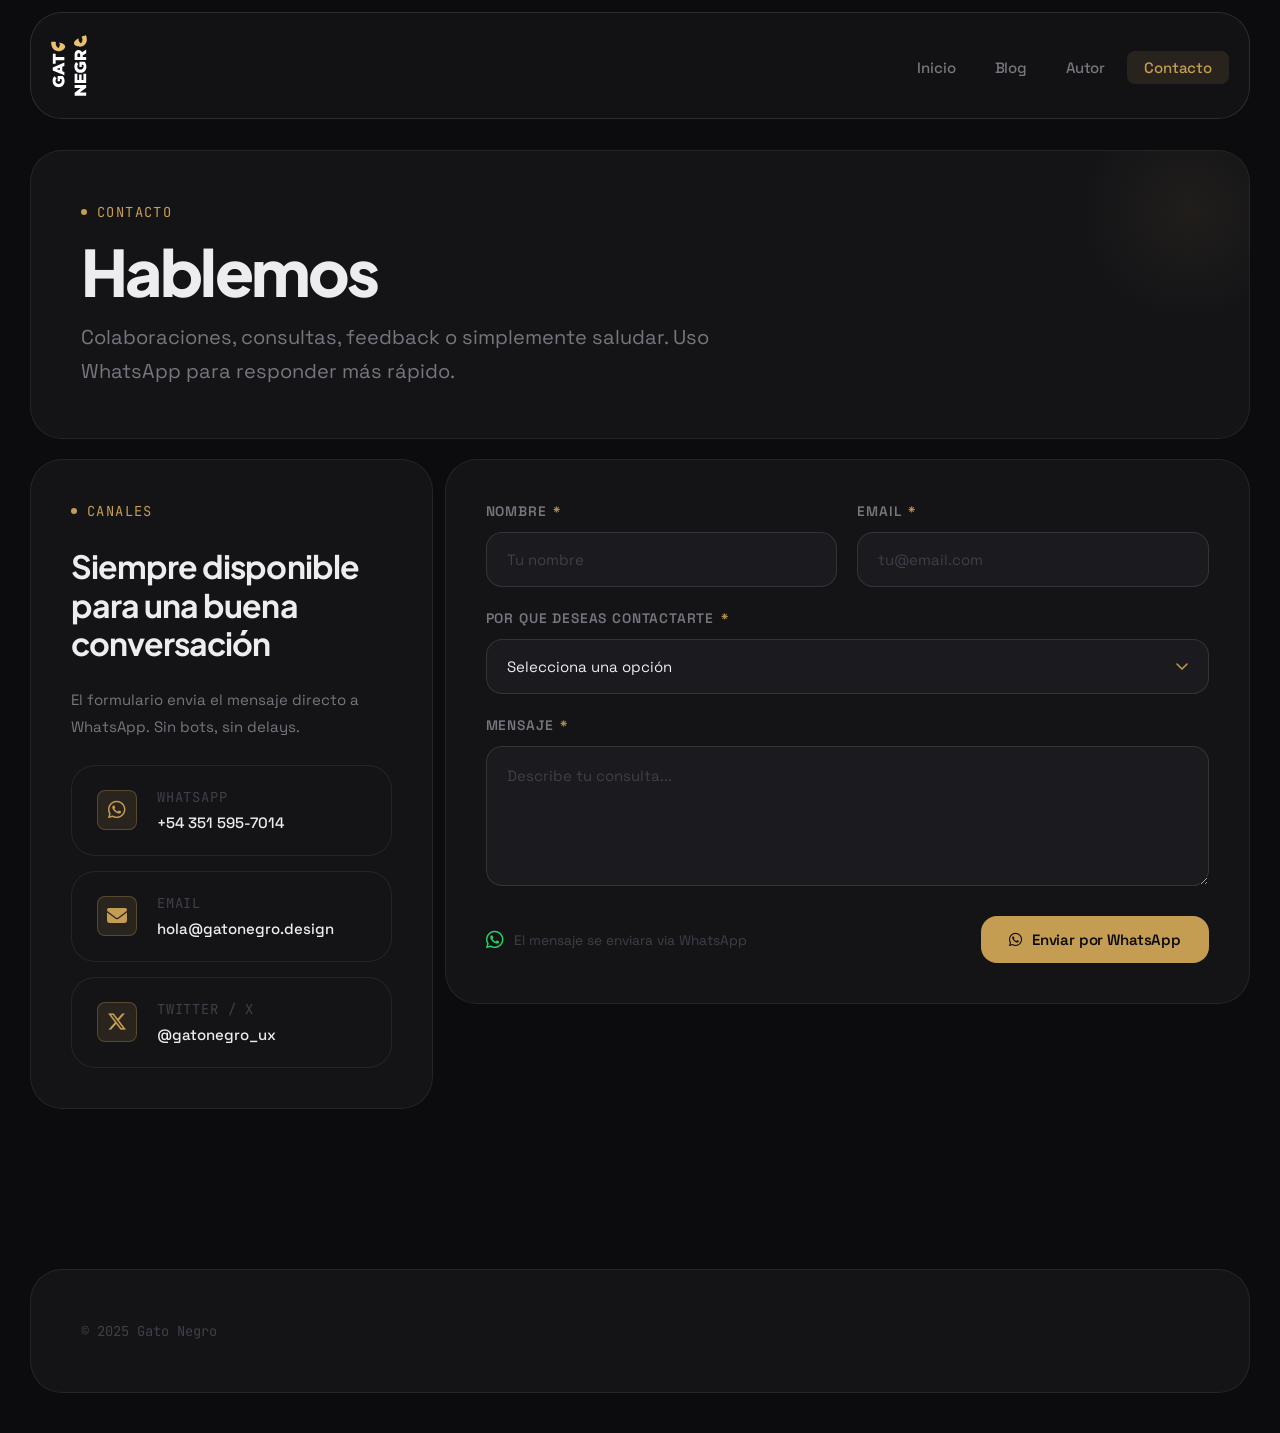
<file: contact.html>
<!DOCTYPE html>
<html lang="es">
<head>
  <meta charset="UTF-8" /><meta name="viewport" content="width=device-width, initial-scale=1.0" />
  <title>Contacto &mdash; Gato Negro</title>
  <link rel="icon" type="image/svg+xml" href="img/favicon.svg" />
  <link rel="preconnect" href="https://fonts.googleapis.com" />
  <link rel="preconnect" href="https://fonts.gstatic.com" crossorigin />
  <link href="https://fonts.googleapis.com/css2?family=Plus+Jakarta+Sans:ital,wght@0,300;0,400;0,500;0,600;0,700;0,800;1,400&family=Space+Grotesk:wght@300;400;500;600;700&family=JetBrains+Mono:wght@300;400;500&display=swap" rel="stylesheet" />
  <link rel="stylesheet" href="https://cdnjs.cloudflare.com/ajax/libs/font-awesome/6.5.0/css/all.min.css" />
  <link rel="stylesheet" href="css/variables.css" />
  <link rel="stylesheet" href="css/base.css" />
  <link rel="stylesheet" href="css/nav.css" />
  <link rel="stylesheet" href="css/components.css" />
  <link rel="stylesheet" href="css/pages.css" />

</head>
<body>
  <nav class="nav" id="nav">
    <div class="nav__pill">
      <a class="nav__logo" href="index.html">
        <div class="nav__logo-img">
          <img src="img/logo.svg" alt="Gato Negro" class="logo logo--default">
          <img src="img/favicon.svg" alt="" class="logo logo--scroll" aria-hidden="true">
        </div>
      </a>
      <ul class="nav__links" role="list">
        <li><a class="nav__link" href="index.html" data-page="home">Inicio</a></li>
        <li><a class="nav__link active" href="blog.html" data-page="blog">Blog</a></li>
        <li><a class="nav__link" href="about.html" data-page="about">Autor</a></li>
        <li><a class="nav__link" href="contact.html" data-page="contact">Contacto</a></li>
      </ul>
      <button class="nav__toggle" id="navToggle" aria-label="Abrir menu" aria-expanded="false">
        <span></span><span></span><span></span>
      </button>
    </div>
  </nav>

  <div class="nav__mobile" id="navMobile">
    <ul class="nav__mobile-list">
      <li><a class="nav__mobile-item" href="index.html" data-page="home">Inicio</a></li>
      <li><a class="nav__mobile-item active" href="blog.html" data-page="blog">Blog</a></li>
      <li><a class="nav__mobile-item" href="about.html" data-page="about">Sobre el Autor</a></li>
      <li><a class="nav__mobile-item" href="contact.html" data-page="contact">Contacto</a></li>
    </ul>
  </div>
  
  <main>
    <div class="contact-hero">
      <div class="container">
        <div class="contact-hero__cell">
          <div class="blog-hero__tag">Contacto</div>
          <h1 class="blog-hero__title">Hablemos</h1>
          <p class="blog-hero__sub">Colaboraciones, consultas, feedback o simplemente saludar. Uso WhatsApp para responder más rápido.</p>
        </div>
      </div>
    </div>

    <div class="container">
      <div class="contact-layout">
        <aside>
          <div class="contact-info__cell">
            <div class="contact-info__label">Canales</div>
            <h2 class="contact-info__title">Siempre disponible para una buena conversación</h2>
            <p class="contact-info__text">El formulario envia el mensaje directo a WhatsApp. Sin bots, sin delays.</p>
            <div class="contact-methods">
              <div class="contact-method"><div class="contact-method__icon"><i class="fa-brands fa-whatsapp"></i></div><div><div class="contact-method__label">WhatsApp</div><div class="contact-method__val">+54 351 595-7014</div></div></div>
              <div class="contact-method"><div class="contact-method__icon"><i class="fa-solid fa-envelope"></i></div><div><div class="contact-method__label">Email</div><div class="contact-method__val">hola@gatonegro.design</div></div></div>
              <div class="contact-method"><div class="contact-method__icon"><i class="fa-brands fa-x-twitter"></i></div><div><div class="contact-method__label">Twitter / X</div><div class="contact-method__val">@gatonegro_ux</div></div></div>
            </div>
          </div>
        </aside>
        <div>
          <div class="contact-form__cell">
            <form class="contact-form" id="contactForm" novalidate>
              <div class="form-row">
                <div class="form-group">
                  <label class="form-label" for="fname">Nombre <span>*</span></label>
                  <input class="form-input" type="text" id="fname" name="fname" placeholder="Tu nombre" autocomplete="given-name" required />
                  <span class="form-error" id="err-fname" role="alert">Por favor ingresa tu nombre.</span>
                </div>
                <div class="form-group">
                  <label class="form-label" for="femail">Email <span>*</span></label>
                  <input class="form-input" type="email" id="femail" name="femail" placeholder="tu@email.com" autocomplete="email" required />
                  <span class="form-error" id="err-femail" role="alert">Ingresa un email valido.</span>
                </div>
              </div>
              <div class="form-group">
                <label class="form-label" for="freason">Por que deseas contactarte <span>*</span></label>
                <select class="form-select" id="freason" name="freason" required>
                  <option value="" disabled selected>Selecciona una opción</option>
                  <option value="Consulta sobre UX/UI">Consulta sobre UX/UI</option>
                  <option value="Propuesta de colaboración">Propuesta de colaboración</option>
                  <option value="Solicitar una consultoria">Solicitar una consultoria</option>
                  <option value="Sugerir un tema para el blog">Sugerir un tema para el blog</option>
                  <option value="Otro motivo">Otro motivo</option>
                </select>
                <span class="form-error" id="err-freason" role="alert">Por favor selecciona un motivo.</span>
              </div>
              <div class="form-group">
                <label class="form-label" for="fmsg">Mensaje <span>*</span></label>
                <textarea class="form-textarea" id="fmsg" name="fmsg" placeholder="Describe tu consulta..." required></textarea>
                <span class="form-error" id="err-fmsg" role="alert">El mensaje debe tener al menos 10 caracteres.</span>
              </div>
              <div class="form-submit">
                <div class="form-note"><i class="fa-brands fa-whatsapp"></i><span>El mensaje se enviara via WhatsApp</span></div>
                <button type="submit" class="btn btn--primary"><i class="fa-brands fa-whatsapp"></i> Enviar por WhatsApp</button>
              </div>
            </form>
            <div class="form-success" id="formSuccess" role="status">
              <div class="form-success__icon"><i class="fa-solid fa-circle-check"></i></div>
              <div class="form-success__title">Redirigiendo a WhatsApp</div>
              <p class="form-success__sub">Se abrió WhatsApp con tu mensaje. Si no abrió automáticamente, <a href="#" id="waFallback">haz clic aquí</a>.</p>
            </div>
          </div>
        </div>
      </div>
    </div>
  </main>
  <footer class="footer">
    <div class="container"><div class="footer__inner">
      <div class="footer__bottom"><span class="footer__copy">&copy; 2025 Gato Negro</span></div>
    </div></div>
  </footer>
  <script src="js/data.js"></script>
  <script src="js/render.js"></script>
  <script src="js/main.js"></script>
  <script src="js/contact.js"></script>
</body></html>
</file>
<file: css/variables.css>
/* =============================================
   GATO NEGRO — Design Tokens & Variables
   Rediseño estética Bento Grid.
   Tipografía: Plus Jakarta Sans + Space Grotesk + JetBrains Mono
============================================= */

:root {

  /* --- Superficie Bento (capas de profundidad) --- */
  --bg:           #0c0c0e;        /* fondo raiz */
  --surface-0:    #0c0c0e;        /* igual al bg */
  --surface-1:    #141417;        /* celda base */
  --surface-2:    #1a1a1f;        /* celda elevada */
  --surface-3:    #212128;        /* hover / hover celda */
  --surface-4:    #2a2a34;        /* elemento interactivo */

  /* --- Bordes Bento --- */
  --border:       rgba(255, 255, 255, 0.07);
  --border-md:    rgba(255, 255, 255, 0.11);
  --border-gold:  rgba(196, 156, 82, 0.30);

  /* --- Acento dorado --- */
  --gold:         #c49c52;
  --gold-light:   #dbb96e;
  --gold-dim:     rgba(196, 156, 82, 0.12);
  --gold-glow:    rgba(196, 156, 82, 0.06);
  --gold-bright:  #e8c270;

  /* --- Texto --- */
  --text:         #ededf0;
  --text-muted:   #76767f;
  --text-dim:     #3f3f4a;

  /* --- Tipografía Bento ---
       Display:  Plus Jakarta Sans — moderna, geométrica, limpia
       UI:       Space Grotesk    — técnica, clara, groteska
       Mono:     JetBrains Mono   — developer-friendly
  --- */
  --font-display: 'Plus Jakarta Sans', system-ui, sans-serif;
  --font-ui:      'Space Grotesk', system-ui, sans-serif;
  --font-mono:    'JetBrains Mono', 'Fira Code', monospace;

  /* --- Escala tipografica --- */
  --text-2xs:   0.625rem;    /* 10px */
  --text-xs:    0.6875rem;   /* 11px */
  --text-sm:    0.75rem;     /* 12px */
  --text-base:  1rem;        /* 16px */
  --text-lg:    1.125rem;    /* 18px */
  --text-xl:    1.25rem;     /* 20px */
  --text-2xl:   1.5rem;      /* 24px */
  --text-3xl:   1.875rem;    /* 30px */
  --text-4xl:   2.25rem;     /* 36px */
  --text-5xl:   3rem;        /* 48px */

  /* --- Pesos --- */
  --font-light:     300;
  --font-regular:   400;
  --font-medium:    500;
  --font-semibold:  600;
  --font-bold:      700;
  --font-extrabold: 800;

  /* --- Espaciados --- */
  --space-1:  0.25rem;
  --space-2:  0.5rem;
  --space-3:  0.75rem;
  --space-4:  1rem;
  --space-5:  1.25rem;
  --space-6:  1.5rem;
  --space-8:  2rem;
  --space-10: 2.5rem;
  --space-12: 3rem;
  --space-16: 4rem;
  --space-20: 5rem;
  --space-24: 6rem;

  /* --- Bento: radios grandes y consistentes --- */
  --radius-sm:  8px;
  --radius:     16px;
  --radius-lg:  24px;
  --radius-xl:  32px;

  /* --- Gap interno de la grilla Bento --- */
  --bento-gap:  12px;

  /* --- Transiciones --- */
  --transition:      0.25s cubic-bezier(0.4, 0, 0.2, 1);
  --transition-slow: 0.5s cubic-bezier(0.4, 0, 0.2, 1);
  --transition-fast: 0.12s cubic-bezier(0.4, 0, 0.2, 1);

  --ease-out:    cubic-bezier(0.0, 0.0, 0.2, 1);
  --ease-in:     cubic-bezier(0.4, 0.0, 1, 1);
  --ease-in-out: cubic-bezier(0.4, 0.0, 0.2, 1);

  /* --- Layout --- */
  --nav-h:     68px;
  --max-w:     1400px;
  --content-w: 720px;
}
</file>
<file: css/base.css>
/* =============================================
   GATO NEGRO — Base & Reset (Bento)
============================================= */

*, *::before, *::after {
  box-sizing: border-box;
  margin: 0;
  padding: 0;
}

html {
  scroll-behavior: smooth;
  font-size: 20px;
}

body {
  background-color: var(--bg);
  color: var(--text);
  font-family: var(--font-ui);
  line-height: 1.6;
  overflow-x: hidden;
  -webkit-font-smoothing: antialiased;
  -moz-osx-font-smoothing: grayscale;
  margin-top: var(--space-24);
}

a { color: inherit; text-decoration: none; }
img { display: block; max-width: 100%; }
button { cursor: pointer; border: none; background: none; font-family: inherit; color: inherit; }
ul, ol { list-style: none; }
input, textarea, select { font-family: inherit; }

/* --- Scrollbar --- */
::-webkit-scrollbar { width: 5px; }
::-webkit-scrollbar-track { background: var(--bg); }
::-webkit-scrollbar-thumb { background: var(--surface-4); border-radius: 10px; }
::-webkit-scrollbar-thumb:hover { background: var(--gold); }

/* =============================================
   LAYOUT
============================================= */

.container {
  max-width: var(--max-w);
  margin: 0 auto;
  padding: 0 var(--space-6);
}

.content-wrap {
  max-width: var(--content-w);
  margin: 0 auto;
}

.sr-only {
  position: absolute; width: 1px; height: 1px;
  padding: 0; margin: -1px; overflow: hidden;
  clip: rect(0,0,0,0); white-space: nowrap; border: 0;
}

/* =============================================
   BENTO CELL — Unidad base del sistema
   Toda celda Bento usa esta clase como base
============================================= */

.bento-cell {
  background: var(--surface-1);
  border: 1px solid var(--border);
  border-radius: var(--radius-lg);
  padding: var(--space-6);
  position: relative;
  overflow: hidden;
  transition: background var(--transition), border-color var(--transition), transform var(--transition);
}

.bento-cell:hover {
  background: var(--surface-2);
  border-color: var(--border-md);
}

/* Celda con acento dorado */
.bento-cell--accent {
  background: var(--gold-dim);
  border-color: var(--border-gold);
}

.bento-cell--accent:hover {
  background: rgba(196, 156, 82, 0.18);
}

/* Celda oscura pura */
.bento-cell--dark {
  background: var(--surface-0);
  border-color: var(--border);
}

/* =============================================
   SECTION
============================================= */

.section {
  padding: var(--space-16) 0;
}

.section__eyebrow {
  font-family: var(--font-mono);
  font-size: var(--text-xs);
  font-weight: var(--font-medium);
  letter-spacing: 0.12em;
  text-transform: uppercase;
  color: var(--gold);
  margin-bottom: var(--space-3);
  display: flex;
  align-items: center;
  gap: var(--space-3);
}

.section__eyebrow::before {
  content: '';
  display: inline-block;
  width: 6px;
  height: 6px;
  background: var(--gold);
  border-radius: 50%;
}

.section__title {
  font-family: var(--font-display);
  font-size: clamp(1.75rem, 3.5vw, 2.5rem);
  font-weight: var(--font-bold);
  line-height: 1.15;
  letter-spacing: -0.03em;
}

.section__title em {
  font-style: normal;
  color: var(--gold);
}

.section__header {
  margin-bottom: var(--space-8);
}

/* =============================================
   BOTONES
============================================= */

.btn {
  display: inline-flex;
  align-items: center;
  gap: var(--space-2);
  font-family: var(--font-ui);
  font-size: var(--text-sm);
  font-weight: var(--font-semibold);
  letter-spacing: -0.01em;
  padding: 0.7rem 1.4rem;
  border-radius: var(--radius);
  transition: all var(--transition);
  cursor: pointer;
  white-space: nowrap;
}

.btn--primary {
  background: var(--gold);
  color: #0c0c0e;
}

.btn--primary:hover {
  background: var(--gold-bright);
  transform: translateY(-1px);
  box-shadow: 0 6px 20px rgba(196, 156, 82, 0.3);
}

.btn--primary:active { transform: translateY(0); }

.btn--ghost {
  background: var(--surface-2);
  border: 1px solid var(--border-md);
  color: var(--text-muted);
}

.btn--ghost:hover {
  background: var(--surface-3);
  border-color: var(--border-gold);
  color: var(--text);
  transform: translateY(-1px);
}

/* Btn icono pequeño circular */
.btn--icon {
  width: 36px;
  height: 36px;
  padding: 0;
  border-radius: var(--radius-sm);
  display: inline-flex;
  align-items: center;
  justify-content: center;
  background: var(--surface-2);
  border: 1px solid var(--border);
  color: var(--text-muted);
}

.btn--icon:hover {
  background: var(--surface-3);
  border-color: var(--border-gold);
  color: var(--gold);
}

/* =============================================
   TAGS / BADGES
============================================= */

.tag {
  font-family: var(--font-mono);
  font-size: var(--text-2xs);
  font-weight: var(--font-medium);
  letter-spacing: 0.08em;
  text-transform: uppercase;
  color: var(--gold);
  background: var(--gold-dim);
  padding: 0.25rem 0.65rem;
  border-radius: var(--radius-sm);
  border: 1px solid var(--border-gold);
  white-space: nowrap;
  display: inline-flex;
  align-items: center;
}

/* =============================================
   SCROLL REVEAL
============================================= */

.reveal {
  opacity: 0;
  transform: translateY(16px);
  transition: opacity 0.5s var(--ease-out), transform 0.5s var(--ease-out);
}

.reveal.visible {
  opacity: 1;
  transform: translateY(0);
}

.reveal-delay-1 { transition-delay: 0.08s; }
.reveal-delay-2 { transition-delay: 0.16s; }
.reveal-delay-3 { transition-delay: 0.24s; }

/* =============================================
   FOCUS
============================================= */

:focus-visible {
  outline: 2px solid var(--gold);
  outline-offset: 3px;
  border-radius: var(--radius-sm);
}

@media (prefers-reduced-motion: reduce) {
  *, *::before, *::after {
    animation-duration: 0.01ms !important;
    transition-duration: 0.01ms !important;
  }
}

/* =============================================
   SOCIAL LINKS
============================================= */

.social-links {
  display: flex;
  gap: var(--space-2);
  flex-wrap: wrap;
}

.social-btn {
  width: 38px;
  height: 38px;
  border: 1px solid var(--border-md);
  border-radius: var(--radius-sm);
  display: flex;
  align-items: center;
  justify-content: center;
  color: var(--text-muted);
  font-size: 0.85rem;
  transition: all var(--transition);
  background: var(--surface-2);
}

.social-btn:hover {
  border-color: var(--border-gold);
  color: var(--gold);
  background: var(--gold-dim);
  transform: translateY(-2px);
}

/* =============================================
   FOOTER
============================================= */

.footer {
  padding: var(--space-12) 0 var(--space-8);
  margin-top: var(--space-8);
}

.footer__inner {
  background: var(--surface-1);
  border: 1px solid var(--border);
  border-radius: var(--radius-xl);
  padding: var(--space-10);
}

.footer__grid {
  display: grid;
  grid-template-columns: 2fr 1fr 1fr;
  gap: var(--space-10);
  margin-bottom: var(--space-8);
  padding-bottom: var(--space-8);
  border-bottom: 1px solid var(--border);
}

.footer__brand-name {
  font-family: var(--font-display);
  font-size: var(--text-xl);
  font-weight: var(--font-bold);
  letter-spacing: -0.03em;
  margin-bottom: var(--space-3);
}

.footer__brand-name span { color: var(--gold); }

.footer__brand-desc {
  font-size: var(--text-sm);
  color: var(--text-muted);
  line-height: 1.7;
  max-width: 30ch;
  margin-bottom: var(--space-6);
}

.footer__heading {
  font-size: var(--text-xs);
  font-weight: var(--font-semibold);
  letter-spacing: 0.08em;
  text-transform: uppercase;
  color: var(--text-dim);
  margin-bottom: var(--space-4);
}

.footer__links {
  list-style: none;
  display: flex;
  flex-direction: column;
  gap: var(--space-3);
}

.footer__link {
  font-size: var(--text-sm);
  color: var(--text-muted);
  cursor: pointer;
  transition: color var(--transition);
}

.footer__link:hover { color: var(--gold); }

.footer__bottom {
  display: flex;
  align-items: center;
  justify-content: space-between;
  gap: var(--space-4);
  flex-wrap: wrap;
}

.footer__copy {
  font-family: var(--font-mono);
  font-size: var(--text-xs);
  color: var(--text-dim);
}

.footer__legal {
  display: flex;
  gap: var(--space-6);
}

.footer__legal-link {
  font-family: var(--font-mono);
  font-size: var(--text-xs);
  color: var(--text-dim);
  cursor: pointer;
  transition: color var(--transition);
}

.footer__legal-link:hover { color: var(--gold); }

/* =============================================
   KEYFRAMES
============================================= */

@keyframes fadeIn {
  from { opacity: 0; transform: translateY(10px); }
  to   { opacity: 1; transform: translateY(0); }
}

@keyframes scaleIn {
  from { opacity: 0; transform: scale(0.97); }
  to   { opacity: 1; transform: scale(1); }
}

/* =============================================
   RESPONSIVE BASE
============================================= */

@media (max-width: 900px) {
  .footer__grid { grid-template-columns: 1fr 1fr; gap: var(--space-8); }
}

@media (max-width: 640px) {
  :root { --nav-h: 60px; --bento-gap: 8px; }
  .container { padding: 0 var(--space-4); }
  .section { padding: var(--space-12) 0; }
  .footer__grid { grid-template-columns: 1fr; }
  .footer__bottom { flex-direction: column; align-items: flex-start; }
  .footer__inner { padding: var(--space-6); border-radius: var(--radius-lg); }
}
</file>
<file: css/nav.css>
/* =============================================
   GATO NEGRO — Navegacion (Bento)
   Nav flotante con forma de pill / cápsula
============================================= */

.nav {
  position: fixed;
  top: 0;
  left: 0;
  right: 0;
  z-index: 1000;
  /* Padding para la pill flotante */
  padding: 12px var(--space-6);
  display: flex;
  align-items: center;
}

/* La pill flotante interior */
.nav__pill {
  width: 100%;
  max-width: var(--max-w);
  margin: 0 auto;
  background: rgba(20, 20, 23, 0.85);
  backdrop-filter: blur(24px);
  -webkit-backdrop-filter: blur(24px);
  border: 1px solid var(--border-md);
  border-radius: var(--radius-xl);
  display: flex;
  align-items: center;
  justify-content: space-between;
  padding: var(--space-2) var(--space-4);
  transition: border-color var(--transition), box-shadow var(--transition);
}

.nav.scrolled .nav__pill {
  border-color: var(--border-gold);
  box-shadow: 0 8px 32px rgba(0, 0, 0, 0.4), 0 0 0 1px rgba(196, 156, 82, 0.08);
}

/* --- Logo --- */
.nav__logo {
  display: flex;
  align-items: center;
  gap: var(--space-2);
  cursor: pointer;
  text-decoration: none;
  transition: opacity var(--transition);
}

.nav__logo:hover { opacity: 0.8; }

/* Logo container for scroll swap */
.nav__logo-img {
  position: relative;
  display: flex;
  align-items: center;
  justify-content: center;
}

.logo {
  display: block;
  transition: opacity var(--transition-slow), transform var(--transition-slow);
}

.logo--default {
  width: 36px;
  margin: 12px 0;
}

.logo--scroll {
  position: absolute;
  top: 50%;
  left: 50%;
  width: 36px;
  margin: 0;
  opacity: 0;
  transform: translate(-50%, -50%) scale(0.6);
}

.nav.scrolled .logo--default {
  opacity: 0;
  transform: scale(0.6);
}

.nav.scrolled .logo--scroll {
  opacity: 1;
  transform: translate(-50%, -50%) scale(1.2);
}

.nav__logo-mark {
  width: 32px;
  height: 32px;
  flex-shrink: 0;
}

.nav__logo-mark svg { width: 100%; height: 100%; }

.nav__logo-text {
  font-family: var(--font-display);
  font-size: 1rem;
  font-weight: var(--font-bold);
  letter-spacing: -0.03em;
  color: var(--text);
  white-space: nowrap;
}

.nav__logo-text span { color: var(--gold); }

/* --- Links desktop --- */
.nav__links {
  display: flex;
  align-items: center;
  gap: var(--space-1);
  list-style: none;
}

.nav__link {
  font-family: var(--font-ui);
  font-size: var(--text-sm);
  font-weight: var(--font-medium);
  letter-spacing: -0.01em;
  color: var(--text-muted);
  cursor: pointer;
  padding: 0.35rem 0.85rem;
  border-radius: var(--radius-sm);
  transition: all var(--transition);
  text-decoration: none;
}

.nav__link:hover {
  color: var(--text);
  background: var(--surface-3);
}

.nav__link.active {
  color: var(--gold);
  background: var(--gold-dim);
}

/* --- CTA en nav --- */
.nav__cta {
  display: flex;
  align-items: center;
  gap: var(--space-2);
}

/* --- Toggle mobile --- */
.nav__toggle {
  display: none;
  flex-direction: column;
  justify-content: center;
  gap: 4px;
  padding: var(--space-1);
  width: 32px;
  height: 32px;
}

.nav__toggle span {
  display: block;
  width: 20px;
  height: 1.5px;
  background: var(--text-muted);
  border-radius: 2px;
  transition: all var(--transition);
  transform-origin: center;
}

.nav__toggle.open span:nth-child(1) { transform: translateY(5.5px) rotate(45deg); background: var(--gold); }
.nav__toggle.open span:nth-child(2) { opacity: 0; transform: scaleX(0); }
.nav__toggle.open span:nth-child(3) { transform: translateY(-5.5px) rotate(-45deg); background: var(--gold); }

/* --- Menu mobile --- */
.nav__mobile {
  display: none;
  position: fixed;
  top: calc(var(--nav-h) + 4px);
  left: var(--space-6);
  right: var(--space-6);
  background: rgba(20, 20, 23, 0.97);
  backdrop-filter: blur(30px);
  -webkit-backdrop-filter: blur(30px);
  border: 1px solid var(--border-gold);
  border-radius: var(--radius-lg);
  padding: var(--space-4);
  z-index: 999;
  animation: scaleIn 0.2s var(--ease-out);
  transform-origin: top center;
}

.nav__mobile.open { display: block; }

.nav__mobile-list { list-style: none; }

.nav__mobile-item {
  display: block;
  font-size: var(--text-base);
  font-weight: var(--font-medium);
  color: var(--text-muted);
  text-decoration: none;
  padding: var(--space-3) var(--space-4);
  border-radius: var(--radius-sm);
  transition: all var(--transition);
}

.nav__mobile-item:hover,
.nav__mobile-item.active {
  color: var(--gold);
  background: var(--gold-dim);
}

/* =============================================
   RESPONSIVE
============================================= */

@media (max-width: 640px) {
  .nav { padding: 10px var(--space-4); }
  .nav__links { display: none; }
  .nav__toggle { display: flex; }
  .nav__pill { padding: 0 var(--space-4); }
  .nav__mobile { left: var(--space-4); right: var(--space-4); }
}
</file>
<file: css/components.css>
/* =============================================
   GATO NEGRO — Componentes (Bento)
   Cards, grillas, filtros, formularios, stats.
   Todo el sistema de componentes rediseñado
   con la estética Bento Grid.
============================================= */

/* =============================================
   POST CARD — Tarjeta Bento
============================================= */

.post-card {
  background: var(--surface-1);
  border: 1px solid var(--border);
  border-radius: var(--radius-lg);
  cursor: pointer;
  position: relative;
  overflow: hidden;
  display: flex;
  flex-direction: column;
  transition:
    background var(--transition),
    border-color var(--transition),
    transform var(--transition),
    box-shadow var(--transition);
}

.post-card:hover {
  background: var(--surface-2);
  border-color: var(--border-md);
  transform: translateY(-2px);
  box-shadow: 0 12px 40px rgba(0, 0, 0, 0.35);
}

/* Imagen */
.post-card__img-wrap {
  overflow: hidden;
  position: relative;
  flex-shrink: 0;
  border-radius: var(--radius-lg) var(--radius-lg) 0 0;
}

.post-card__img-wrap::after {
  content: '';
  position: absolute;
  inset: 0;
  background: linear-gradient(to bottom, transparent 30%, rgba(20, 20, 23, 0.8) 100%);
  pointer-events: none;
}

.post-card__img {
  width: 100%;
  aspect-ratio: 16 / 9;
  object-fit: cover;
  filter: grayscale(20%) brightness(0.9);
  transition: filter var(--transition), transform var(--transition-slow);
}

.post-card:hover .post-card__img {
  filter: grayscale(0%) brightness(1);
  transform: scale(1.04);
}

/* Cuerpo */
.post-card__body {
  padding: var(--space-5);
  display: flex;
  flex-direction: column;
  flex: 1;
  gap: var(--space-3);
}

/* Metadata */
.post-card__meta {
  display: flex;
  align-items: center;
  gap: var(--space-2);
  flex-wrap: wrap;
}

.post-card__cat {
  font-family: var(--font-mono);
  font-size: var(--text-2xs);
  font-weight: var(--font-medium);
  letter-spacing: 0.08em;
  text-transform: uppercase;
  color: var(--gold);
  background: var(--gold-dim);
  padding: 0.2rem 0.55rem;
  border-radius: var(--radius-sm);
  border: 1px solid var(--border-gold);
  white-space: nowrap;
}

.post-card__date {
  font-family: var(--font-mono);
  font-size: var(--text-xs);
  color: var(--text-dim);
}

.post-card__read-time {
  font-family: var(--font-mono);
  font-size: var(--text-xs);
  color: var(--text-dim);
  margin-left: auto;
}

/* Titulo */
.post-card__title {
  font-family: var(--font-display);
  font-size: 1.1rem;
  font-weight: var(--font-bold);
  line-height: 1.3;
  letter-spacing: -0.02em;
  transition: color var(--transition);
}

.post-card:hover .post-card__title {
  color: var(--gold);
}

/* Excerpt */
.post-card__excerpt {
  font-size: var(--text-sm);
  color: var(--text-muted);
  line-height: 1.65;
  display: -webkit-box;
  -webkit-line-clamp: 3;
  -webkit-box-orient: vertical;
  overflow: hidden;
  flex: 1;
}

/* CTA row */
.post-card__read {
  display: inline-flex;
  align-items: center;
  gap: var(--space-2);
  font-size: var(--text-xs);
  font-weight: var(--font-semibold);
  letter-spacing: 0.04em;
  color: var(--text-dim);
  transition: color var(--transition), gap var(--transition);
  margin-top: auto;
  padding-top: var(--space-3);
  border-top: 1px solid var(--border);
}

.post-card:hover .post-card__read {
  color: var(--gold);
  gap: var(--space-3);
}

/* =============================================
   POST CARD FEATURED — Layout horizontal Bento
   Ocupa todo el ancho, imagen izquierda
============================================= */

.post-card--featured {
  grid-column: 1 / -1;
  display: grid;
  grid-template-columns: 5fr 6fr;
  flex-direction: unset;
  min-height: 380px;
}

.post-card--featured .post-card__img-wrap {
  height: 100%;
  min-height: 320px;
  border-radius: var(--radius-lg) 0 0 var(--radius-lg);
}

.post-card--featured .post-card__img {
  height: 100%;
  width: 100%;
  aspect-ratio: unset;
  object-fit: cover;
}

.post-card--featured .post-card__body {
  padding: var(--space-8);
  justify-content: center;
  gap: var(--space-4);
}

.post-card--featured .post-card__title {
  font-size: 1.6rem;
  line-height: 1.2;
  letter-spacing: -0.03em;
}

.post-card--featured .post-card__excerpt {
  -webkit-line-clamp: 4;
  font-size: var(--text-base);
}

/* Etiqueta FEATURED */
.post-card--featured::before {
  content: 'DESTACADO';
  position: absolute;
  top: var(--space-4);
  right: var(--space-4);
  font-family: var(--font-mono);
  font-size: var(--text-2xs);
  font-weight: var(--font-semibold);
  letter-spacing: 0.1em;
  color: var(--bg);
  background: var(--gold);
  padding: 0.2rem 0.5rem;
  border-radius: var(--radius-sm);
  z-index: 1;
}

/* =============================================
   POSTS GRID — Bento Grid layout
============================================= */

.posts-grid,
.blog-list,
.related__grid {
  display: grid;
  grid-template-columns: repeat(auto-fill, minmax(320px, 1fr));
  gap: var(--bento-gap);
}

/* =============================================
   FILTER BAR — Pills de categoría
============================================= */

.filter-bar {
  display: flex;
  align-items: center;
  padding: var(--space-5) 0;
  gap: var(--space-2);
  overflow-x: auto;
  scrollbar-width: none;
}

.filter-bar::-webkit-scrollbar { display: none; }

.filter-btn {
  font-family: var(--font-ui);
  font-size: var(--text-sm);
  font-weight: var(--font-medium);
  letter-spacing: -0.01em;
  color: var(--text-muted);
  padding: 0.45rem 1rem;
  border-radius: var(--radius);
  white-space: nowrap;
  background: var(--surface-1);
  border: 1px solid var(--border);
  cursor: pointer;
  transition: all var(--transition);
}

.filter-btn:hover {
  background: var(--surface-2);
  border-color: var(--border-md);
  color: var(--text);
}

.filter-btn.active {
  background: var(--gold-dim);
  border-color: var(--border-gold);
  color: var(--gold);
}

/* =============================================
   POSTS COUNT
============================================= */

.posts-count {
  font-family: var(--font-mono);
  font-size: var(--text-xs);
  color: var(--text-dim);
  letter-spacing: 0.06em;
  margin-bottom: var(--space-4);
}

/* =============================================
   STATS — Bento grid de métricas
============================================= */

.stats {
  display: grid;
  grid-template-columns: repeat(3, 1fr);
  gap: var(--bento-gap);
}

.stat {
  background: var(--surface-1);
  border: 1px solid var(--border);
  border-radius: var(--radius-lg);
  padding: var(--space-8) var(--space-6);
  text-align: center;
  transition: all var(--transition);
  position: relative;
  overflow: hidden;
}

/* Acento de fondo en stats */
.stat::before {
  content: '';
  position: absolute;
  bottom: -40px;
  left: 50%;
  transform: translateX(-50%);
  width: 120px;
  height: 120px;
  background: radial-gradient(circle, rgba(196, 156, 82, 0.08) 0%, transparent 70%);
  pointer-events: none;
}

.stat:hover {
  background: var(--surface-2);
  border-color: var(--border-gold);
  transform: translateY(-2px);
  box-shadow: 0 8px 24px rgba(0, 0, 0, 0.3);
}

.stat__num {
  font-family: var(--font-display);
  font-size: 3.2rem;
  font-weight: var(--font-extrabold);
  color: var(--gold);
  line-height: 1;
  margin-bottom: var(--space-3);
  letter-spacing: -0.04em;
}

.stat__label {
  font-size: var(--text-sm);
  font-weight: var(--font-medium);
  color: var(--text-muted);
  max-width: 22ch;
  margin: 0 auto;
  line-height: 1.5;
}

/* =============================================
   SKILL CARDS — About page Bento
============================================= */

.skills-grid {
  display: grid;
  grid-template-columns: repeat(auto-fill, minmax(220px, 1fr));
  gap: var(--bento-gap);
}

.skill-card {
  background: var(--surface-1);
  border: 1px solid var(--border);
  border-radius: var(--radius-lg);
  padding: var(--space-6);
  transition: all var(--transition);
  position: relative;
  overflow: hidden;
}

.skill-card::after {
  content: '';
  position: absolute;
  top: -30px;
  right: -30px;
  width: 80px;
  height: 80px;
  background: radial-gradient(circle, rgba(196, 156, 82, 0.06) 0%, transparent 70%);
  pointer-events: none;
}

.skill-card:hover {
  background: var(--surface-2);
  border-color: var(--border-gold);
  transform: translateY(-2px);
  box-shadow: 0 8px 28px rgba(0, 0, 0, 0.3);
}

.skill-card__icon {
  font-size: 1.3rem;
  color: var(--gold);
  margin-bottom: var(--space-4);
  display: inline-flex;
  align-items: center;
  justify-content: center;
  width: 44px;
  height: 44px;
  background: var(--gold-dim);
  border-radius: var(--radius-sm);
  border: 1px solid var(--border-gold);
}

.skill-card__name {
  font-size: var(--text-base);
  font-weight: var(--font-bold);
  letter-spacing: -0.02em;
  margin-bottom: var(--space-2);
}

.skill-card__desc {
  font-size: var(--text-sm);
  color: var(--text-muted);
  line-height: 1.6;
}

/* =============================================
   TIMELINE — About page
============================================= */

.timeline__list {
  list-style: none;
  position: relative;
  padding-left: var(--space-8);
  display: flex;
  flex-direction: column;
  gap: 0;
}

.timeline__list::before {
  content: '';
  position: absolute;
  left: 7px;
  top: 8px;
  bottom: 8px;
  width: 1px;
  background: linear-gradient(to bottom, var(--gold), var(--border));
}

.timeline__item {
  position: relative;
  padding: var(--space-5) var(--space-6);
  border: 1px solid var(--border);
  border-radius: var(--radius-lg);
  background: var(--surface-1);
  margin-bottom: var(--bento-gap);
  transition: all var(--transition);
}

.timeline__item:last-child { margin-bottom: 0; }

.timeline__item:hover {
  background: var(--surface-2);
  border-color: var(--border-gold);
  transform: translateX(4px);
}

.timeline__item::before {
  content: '';
  position: absolute;
  left: calc(-1 * var(--space-8) + 3px);
  top: 50%;
  transform: translateY(-50%);
  width: 10px;
  height: 10px;
  border: 2px solid var(--gold);
  border-radius: 50%;
  background: var(--bg);
}

.timeline__year {
  font-family: var(--font-mono);
  font-size: var(--text-xs);
  color: var(--gold);
  margin-bottom: var(--space-1);
  letter-spacing: 0.06em;
}

.timeline__role {
  font-size: var(--text-base);
  font-weight: var(--font-bold);
  letter-spacing: -0.02em;
  margin-bottom: var(--space-1);
}

.timeline__company {
  font-size: var(--text-sm);
  color: var(--text-muted);
}

/* =============================================
   CONTACT METHODS
============================================= */

.contact-methods {
  display: flex;
  flex-direction: column;
  gap: var(--space-3);
}

.contact-method {
  display: flex;
  align-items: center;
  gap: var(--space-4);
  padding: var(--space-4) var(--space-5);
  border: 1px solid var(--border);
  border-radius: var(--radius-lg);
  background: var(--surface-1);
  transition: all var(--transition);
}

.contact-method:hover {
  background: var(--surface-2);
  border-color: var(--border-gold);
  transform: translateX(4px);
}

.contact-method__icon {
  width: 40px;
  height: 40px;
  display: flex;
  align-items: center;
  justify-content: center;
  background: var(--gold-dim);
  color: var(--gold);
  border-radius: var(--radius-sm);
  border: 1px solid var(--border-gold);
  font-size: 1rem;
  flex-shrink: 0;
}

.contact-method__label {
  font-family: var(--font-mono);
  font-size: var(--text-xs);
  color: var(--text-dim);
  letter-spacing: 0.06em;
  text-transform: uppercase;
  margin-bottom: 0.15rem;
}

.contact-method__val {
  font-size: var(--text-sm);
  font-weight: var(--font-medium);
  color: var(--text);
}

/* =============================================
   FORM — Formulario de contacto (Bento)
============================================= */

.contact-form {
  display: flex;
  flex-direction: column;
  gap: var(--space-4);
}

.form-row {
  display: grid;
  grid-template-columns: 1fr 1fr;
  gap: var(--space-4);
}

.form-group {
  display: flex;
  flex-direction: column;
  gap: var(--space-2);
}

.form-label {
  font-size: var(--text-xs);
  font-weight: var(--font-semibold);
  letter-spacing: 0.06em;
  text-transform: uppercase;
  color: var(--text-muted);
}

.form-label span { color: var(--gold); margin-left: 2px; }

.form-input,
.form-select,
.form-textarea {
  background: var(--surface-2);
  border: 1px solid var(--border-md);
  border-radius: var(--radius);
  color: var(--text);
  font-family: var(--font-ui);
  font-size: var(--text-sm);
  padding: 0.85rem 1rem;
  transition: border-color var(--transition), background var(--transition), box-shadow var(--transition);
  width: 100%;
  outline: none;
  -webkit-appearance: none;
  appearance: none;
}

.form-input:focus,
.form-select:focus,
.form-textarea:focus {
  border-color: var(--gold);
  background: var(--surface-3);
  box-shadow: 0 0 0 3px var(--gold-dim);
}

.form-input::placeholder,
.form-textarea::placeholder { color: var(--text-dim); }

.form-input.error,
.form-select.error,
.form-textarea.error {
  border-color: #c45252;
  box-shadow: 0 0 0 3px rgba(196, 82, 82, 0.1);
}

.form-error {
  font-size: var(--text-xs);
  color: #e07070;
  display: none;
}

.form-error.visible { display: block; }

.form-textarea {
  resize: vertical;
  min-height: 140px;
  line-height: 1.6;
}

.form-select {
  background-image: url("data:image/svg+xml,%3Csvg xmlns='http://www.w3.org/2000/svg' width='12' height='8' viewBox='0 0 12 8'%3E%3Cpath d='M1 1l5 5 5-5' stroke='%23c49c52' stroke-width='1.5' fill='none' stroke-linecap='round'/%3E%3C/svg%3E");
  background-repeat: no-repeat;
  background-position: right 1rem center;
  padding-right: 2.5rem;
  cursor: pointer;
}

.form-select option { background: var(--surface-3); color: var(--text); }

.form-submit {
  display: flex;
  align-items: center;
  justify-content: space-between;
  flex-wrap: wrap;
  gap: var(--space-4);
  padding-top: var(--space-2);
}

.form-note {
  font-size: var(--text-xs);
  color: var(--text-dim);
  display: flex;
  align-items: center;
  gap: var(--space-2);
}

.form-note i { color: #25d366; font-size: 1rem; }

/* Estado de exito */
.form-success {
  display: none;
  padding: var(--space-10);
  border: 1px solid var(--border-gold);
  border-radius: var(--radius-lg);
  background: var(--gold-glow);
  text-align: center;
  animation: scaleIn 0.3s var(--ease-out);
}

.form-success.visible { display: block; }

.form-success__icon {
  font-size: 2.5rem;
  color: var(--gold);
  margin-bottom: var(--space-4);
}

.form-success__title {
  font-family: var(--font-display);
  font-size: var(--text-2xl);
  font-weight: var(--font-bold);
  letter-spacing: -0.03em;
  margin-bottom: var(--space-2);
}

.form-success__sub {
  font-size: var(--text-sm);
  color: var(--text-muted);
  line-height: 1.7;
}

.form-success__sub a { color: var(--gold); text-decoration: underline; text-underline-offset: 3px; }

/* =============================================
   FEATURED STRIP — Category pills home
============================================= */

.featured-strip {
  padding: var(--space-5) 0;
}

.featured-strip__inner {
  display: flex;
  gap: var(--space-6);
  align-items: center;
  overflow-x: auto;
  scrollbar-width: none;
  background: var(--surface-1);
  border: 1px solid var(--border);
  border-radius: var(--radius-lg);
  padding: var(--space-4) var(--space-6);
}

.featured-strip__inner::-webkit-scrollbar { display: none; }

.featured-strip__label {
  font-family: var(--font-mono);
  font-size: var(--text-xs);
  letter-spacing: 0.1em;
  text-transform: uppercase;
  color: var(--text-dim);
  white-space: nowrap;
  flex-shrink: 0;
}

.featured-strip__tags {
  display: flex;
  gap: var(--space-2);
  flex-wrap: nowrap;
}

.featured-strip__tag {
  font-size: var(--text-sm);
  font-weight: var(--font-medium);
  color: var(--text-muted);
  padding: 0.3rem 0.85rem;
  background: var(--surface-2);
  border: 1px solid var(--border);
  border-radius: var(--radius);
  cursor: pointer;
  transition: all var(--transition);
  white-space: nowrap;
  text-decoration: none;
}

.featured-strip__tag:hover {
  background: var(--gold-dim);
  border-color: var(--border-gold);
  color: var(--gold);
}

/* =============================================
   RESPONSIVE — Componentes
============================================= */

@media (max-width: 900px) {
  .post-card--featured {
    grid-template-columns: 1fr;
    min-height: auto;
  }

  .post-card--featured .post-card__img-wrap {
    min-height: 220px;
    border-radius: var(--radius-lg) var(--radius-lg) 0 0;
  }

  .post-card--featured .post-card__body {
    padding: var(--space-6);
  }

  .post-card--featured .post-card__title {
    font-size: 1.35rem;
  }

  .stats {
    grid-template-columns: 1fr 1fr;
  }

  .stats .stat:last-child {
    grid-column: 1 / -1;
  }
}

@media (max-width: 640px) {
  .posts-grid,
  .blog-list,
  .related__grid {
    grid-template-columns: 1fr;
  }

  .post-card--featured { grid-column: auto; }
  .post-card--featured::before { display: none; }

  .form-row { grid-template-columns: 1fr; }

  .skills-grid { grid-template-columns: 1fr 1fr; }

  .stats { grid-template-columns: 1fr; }
  .stats .stat:last-child { grid-column: auto; }
}

@media (max-width: 400px) {
  .skills-grid { grid-template-columns: 1fr; }
}
</file>
<file: css/pages.css>
/* =============================================
   GATO NEGRO — Páginas (Bento)
   Layouts específicos de cada página.
   Arquitectura 100% Bento Grid.
============================================= */

/* =============================================
   HOME — Hero Bento
   El hero es en sí mismo una celda grande
   con grilla interna de apoyo visual
============================================= */
.hero {
  padding: var(--space-6) 0 var(--space-8);
  position: relative;
}

/* Celda hero principal */
.hero__cell {
  background: var(--surface-1);
  border: 1px solid var(--border);
  border-radius: var(--radius-xl);
  padding: var(--space-16) var(--space-12);
  position: relative;
  overflow: hidden;
  min-height: calc(100vh - var(--nav-h) - var(--space-16));
  display: flex;
  flex-direction: column;
  justify-content: flex-end;
}

/* Fondo decorativo interno de la celda */
.hero__bg {
  position: absolute;
  inset: 0;
  background:
    radial-gradient(ellipse 55% 60% at 80% 20%, rgba(196, 156, 82, 0.07) 0%, transparent 65%),
    radial-gradient(ellipse 40% 50% at 15% 80%, rgba(196, 156, 82, 0.04) 0%, transparent 60%);
  pointer-events: none;
}

/* Punto grid decorativo estilo blueprint */
.hero__grid {
  position: absolute;
  inset: 0;
  background-image: radial-gradient(rgba(255,255,255,0.04) 1px, transparent 1px);
  background-size: 28px 28px;
  mask-image: radial-gradient(ellipse 85% 85% at 50% 50%, black 0%, transparent 100%);
  pointer-events: none;
}

/* Badge grande en la esquina superior */
.hero__badge {
  position: absolute;
  top: var(--space-6);
  left: var(--space-8);
  display: flex;
  align-items: center;
  gap: var(--space-2);
  background: var(--surface-2);
  border: 1px solid var(--border-md);
  border-radius: var(--radius);
  padding: 0.35rem 0.85rem;
}

.hero__badge-dot {
  width: 6px;
  height: 6px;
  background: var(--gold);
  border-radius: 50%;
  animation: pulse 2s infinite;
}

@keyframes pulse {
  0%, 100% { opacity: 1; transform: scale(1); }
  50%       { opacity: 0.5; transform: scale(0.8); }
}

.hero__badge-text {
  font-family: var(--font-mono);
  font-size: var(--text-xs);
  color: var(--text-muted);
  letter-spacing: 0.08em;
}

/* Numero grande decorativo */
.hero__deco-num {
  position: absolute;
  top: var(--space-6);
  right: var(--space-8);
  font-family: var(--font-display);
  font-size: clamp(6rem, 14vw, 14rem);
  font-weight: var(--font-extrabold);
  color: rgba(255,255,255,0.025);
  line-height: 1;
  letter-spacing: -0.05em;
  user-select: none;
  pointer-events: none;
}

/* Contenido del hero */
.hero__content {
  position: relative;
  z-index: 1;
}

.hero__eyebrow {
  display: inline-flex;
  align-items: center;
  gap: var(--space-2);
  font-family: var(--font-mono);
  font-size: var(--text-xs);
  font-weight: var(--font-medium);
  letter-spacing: 0.1em;
  text-transform: uppercase;
  color: var(--gold);
  margin-bottom: var(--space-6);
  background: var(--gold-dim);
  border: 1px solid var(--border-gold);
  border-radius: var(--radius-sm);
  padding: 0.3rem 0.75rem;
}

.hero__title {
  font-family: var(--font-display);
  font-size: clamp(2.5rem, 6vw, 5.5rem);
  font-weight: var(--font-extrabold);
  line-height: 1.05;
  letter-spacing: -0.04em;
  margin-bottom: var(--space-6);
  max-width: 18ch;
}

.hero__title em {
  font-style: normal;
  color: var(--gold);
}

.hero__sub {
  font-size: 1.05rem;
  color: var(--text-muted);
  max-width: 52ch;
  line-height: 1.75;
  margin-bottom: var(--space-10);
  font-weight: var(--font-regular);
}

.hero__actions {
  display: flex;
  gap: var(--space-3);
  flex-wrap: wrap;
  align-items: center;
}

/* Mini-grilla de datos dentro del hero */
.hero__stats-row {
  position: absolute;
  top: var(--space-6);
  right: var(--space-8);
  display: flex;
  flex-direction: column;
  gap: var(--space-2);
  align-items: flex-end;
}

.hero__stat-chip {
  background: var(--surface-2);
  border: 1px solid var(--border-md);
  border-radius: var(--radius);
  padding: var(--space-3) var(--space-4);
  text-align: right;
}

.hero__stat-chip-num {
  font-family: var(--font-display);
  font-size: 1.5rem;
  font-weight: var(--font-extrabold);
  color: var(--gold);
  letter-spacing: -0.04em;
  line-height: 1;
}

.hero__stat-chip-label {
  font-family: var(--font-mono);
  font-size: var(--text-2xs);
  color: var(--text-dim);
  letter-spacing: 0.06em;
  text-transform: uppercase;
  margin-top: 2px;
}

/* =============================================
   BLOG PAGE HERO
============================================= */

.blog-hero {
  padding: var(--space-6) 0 var(--space-4);
}

.blog-hero__cell {
  background: var(--surface-1);
  border: 1px solid var(--border);
  border-radius: var(--radius-xl);
  padding: var(--space-12) var(--space-10);
  position: relative;
  overflow: hidden;
}

.blog-hero__cell::before {
  content: '';
  position: absolute;
  top: 0;
  right: 0;
  width: 300px;
  height: 300px;
  background: radial-gradient(circle, rgba(196,156,82,0.06) 0%, transparent 70%);
  pointer-events: none;
}

.blog-hero__tag {
  font-family: var(--font-mono);
  font-size: var(--text-xs);
  letter-spacing: 0.1em;
  text-transform: uppercase;
  color: var(--gold);
  margin-bottom: var(--space-3);
  display: flex;
  align-items: center;
  gap: var(--space-2);
}

.blog-hero__tag::before {
  content: '';
  width: 6px; height: 6px;
  background: var(--gold);
  border-radius: 50%;
}

.blog-hero__title {
  font-family: var(--font-display);
  font-size: clamp(2.2rem, 5vw, 4rem);
  font-weight: var(--font-extrabold);
  letter-spacing: -0.04em;
  line-height: 1.05;
  margin-bottom: var(--space-3);
}

.blog-hero__title em {
  font-style: normal;
  color: var(--gold);
}

.blog-hero__sub {
  font-size: var(--text-base);
  color: var(--text-muted);
  max-width: 55ch;
  line-height: 1.7;
}

.blog-grid { padding: var(--space-6) 0 var(--space-12); }

/* =============================================
   POST — Pagina individual
============================================= */

.post-header {
  padding: var(--space-6) 0 var(--space-4);
}

.post-header__cell {
  background: var(--surface-1);
  border: 1px solid var(--border);
  border-radius: var(--radius-xl);
  padding: var(--space-10);
  position: relative;
  overflow: hidden;
}

.post-header__cell::after {
  content: '';
  position: absolute;
  bottom: 0;
  right: 0;
  width: 250px;
  height: 250px;
  background: radial-gradient(circle, rgba(196,156,82,0.05) 0%, transparent 70%);
  pointer-events: none;
}

.post-header__back {
  display: inline-flex;
  align-items: center;
  gap: var(--space-2);
  font-size: var(--text-sm);
  font-weight: var(--font-semibold);
  color: var(--text-muted);
  cursor: pointer;
  margin-bottom: var(--space-8);
  background: var(--surface-2);
  border: 1px solid var(--border-md);
  border-radius: var(--radius);
  padding: 0.45rem 0.9rem;
  transition: all var(--transition);
  text-decoration: none;
}

.post-header__back:hover {
  background: var(--gold-dim);
  border-color: var(--border-gold);
  color: var(--gold);
  gap: var(--space-3);
}

.post-header__meta {
  display: flex;
  align-items: center;
  gap: var(--space-3);
  margin-bottom: var(--space-6);
  flex-wrap: wrap;
}

.post-header__cat {
  font-family: var(--font-mono);
  font-size: var(--text-2xs);
  font-weight: var(--font-medium);
  letter-spacing: 0.08em;
  text-transform: uppercase;
  color: var(--gold);
  background: var(--gold-dim);
  padding: 0.25rem 0.65rem;
  border-radius: var(--radius-sm);
  border: 1px solid var(--border-gold);
}

.post-header__date,
.post-header__read-time {
  font-family: var(--font-mono);
  font-size: var(--text-xs);
  color: var(--text-dim);
}

.post-header__sep { color: var(--text-dim); font-size: 0.4rem; }

.post-header__title {
  font-family: var(--font-display);
  font-size: clamp(1.8rem, 4.5vw, 3.5rem);
  font-weight: var(--font-extrabold);
  line-height: 1.1;
  letter-spacing: -0.04em;
  max-width: 24ch;
  margin-bottom: var(--space-5);
}

.post-header__excerpt {
  font-size: 1.05rem;
  color: var(--text-muted);
  line-height: 1.75;
  max-width: 60ch;
  font-weight: var(--font-regular);
}

/* Imagen destacada con bordes redondeados */
.post-featured-img {
  width: 100%;
  max-height: 500px;
  object-fit: cover;
  display: block;
  border-radius: var(--radius-lg);
  margin: var(--space-4) 0;
  border: 1px solid var(--border);
}

/* Celda de contenido del articulo */
.post-content {
  padding: var(--space-4) 0 var(--space-12);
}

.post-content__cell {
  background: var(--surface-1);
  border: 1px solid var(--border);
  border-radius: var(--radius-xl);
  padding: var(--space-10) var(--space-12);
}

/* --- Tipografía del articulo --- */
.post-body {
  font-family: var(--font-ui);
  font-size: 1.05rem;
  font-weight: var(--font-regular);
  line-height: 1.8;
  color: var(--text);
}

.post-body h2 {
  font-family: var(--font-display);
  font-size: 1.8rem;
  font-weight: var(--font-bold);
  letter-spacing: -0.03em;
  margin: var(--space-10) 0 var(--space-4);
  color: var(--text);
  line-height: 1.2;
}

.post-body h3 {
  font-family: var(--font-mono);
  font-size: var(--text-xs);
  font-weight: var(--font-semibold);
  letter-spacing: 0.1em;
  text-transform: uppercase;
  color: var(--gold);
  margin: var(--space-8) 0 var(--space-3);
  display: flex;
  align-items: center;
  gap: var(--space-2);
}

.post-body h3::before {
  content: '';
  display: inline-block;
  width: 4px;
  height: 4px;
  background: var(--gold);
  border-radius: 50%;
}

.post-body p { margin-bottom: var(--space-5); }

.post-body strong {
  font-weight: var(--font-bold);
  color: var(--text);
}

.post-body em { font-style: italic; color: var(--gold-light); }

.post-body ul, .post-body ol {
  padding-left: var(--space-5);
  margin-bottom: var(--space-5);
}

.post-body li {
  margin-bottom: var(--space-2);
  padding-left: var(--space-2);
}

.post-body blockquote {
  border-left: 3px solid var(--gold);
  padding: var(--space-4) var(--space-6);
  margin: var(--space-8) 0;
  background: var(--gold-glow);
  border-radius: 0 var(--radius-lg) var(--radius-lg) 0;
  position: relative;
}

.post-body blockquote p {
  font-family: var(--font-display);
  font-style: italic;
  font-size: 1.25rem;
  color: var(--text);
  margin: 0;
  line-height: 1.6;
  font-weight: var(--font-medium);
}

.post-body code {
  font-family: var(--font-mono);
  font-size: 0.82em;
  background: var(--surface-3);
  color: var(--gold-light);
  padding: 0.15em 0.45em;
  border-radius: var(--radius-sm);
  border: 1px solid var(--border-md);
}

.post-body pre {
  background: var(--surface-2);
  border: 1px solid var(--border-md);
  border-radius: var(--radius-lg);
  padding: var(--space-6);
  overflow-x: auto;
  margin: var(--space-6) 0;
}

.post-body pre code {
  background: none;
  padding: 0;
  font-size: 0.85rem;
  line-height: 1.65;
  color: var(--text);
  border: none;
}

/* Tags */
.post-tags {
  display: flex;
  gap: var(--space-2);
  flex-wrap: wrap;
  margin-top: var(--space-10);
  padding-top: var(--space-6);
  border-top: 1px solid var(--border);
}

.post-tag {
  font-family: var(--font-mono);
  font-size: var(--text-xs);
  color: var(--text-muted);
  padding: 0.3rem 0.75rem;
  background: var(--surface-2);
  border: 1px solid var(--border-md);
  border-radius: var(--radius-sm);
  transition: all var(--transition);
  cursor: default;
}

.post-tag:hover {
  background: var(--gold-dim);
  border-color: var(--border-gold);
  color: var(--gold);
}

/* Relacionados */
.related {
  padding: 0 0 var(--space-12);
}

.related__title {
  font-family: var(--font-display);
  font-size: 1.6rem;
  font-weight: var(--font-bold);
  letter-spacing: -0.03em;
  margin-bottom: var(--space-6);
}

.related__grid {
  grid-template-columns: repeat(auto-fill, minmax(280px, 1fr));
}

/* =============================================
   ABOUT PAGE
============================================= */

.about-hero {
  padding: var(--space-6) 0 var(--space-4);
}

/* Grid bento del hero about */
.about-bento {
  display: grid;
  grid-template-columns: 1fr 1fr;
  grid-template-rows: auto auto;
  gap: var(--bento-gap);
}

/* Celda de texto — ocupa columna izquierda, 2 filas */
.about-bento__text {
  grid-row: 1 / 3;
  background: var(--surface-1);
  border: 1px solid var(--border);
  border-radius: var(--radius-xl);
  padding: var(--space-10);
  display: flex;
  flex-direction: column;
  justify-content: center;
  gap: var(--space-5);
}

/* Celda de foto */
.about-bento__photo {
  background: var(--surface-1);
  border: 1px solid var(--border);
  border-radius: var(--radius-xl);
  overflow: hidden;
  position: relative;
  min-height: 320px;
}

/* Celda de socials + stats */
.about-bento__meta {
  background: var(--surface-1);
  border: 1px solid var(--border);
  border-radius: var(--radius-xl);
  padding: var(--space-6);
  display: flex;
  flex-direction: column;
  gap: var(--space-4);
}

.about-hero__label {
  font-family: var(--font-mono);
  font-size: var(--text-xs);
  letter-spacing: 0.1em;
  text-transform: uppercase;
  color: var(--gold);
  display: flex;
  align-items: center;
  gap: var(--space-2);
}

.about-hero__label::before {
  content: '';
  width: 6px; height: 6px;
  background: var(--gold);
  border-radius: 50%;
}

.about-hero__title {
  font-family: var(--font-display);
  font-size: clamp(2rem, 3.5vw, 3rem);
  font-weight: var(--font-extrabold);
  letter-spacing: -0.04em;
  line-height: 1.1;
}

.about-hero__title em {
  font-style: normal;
  color: var(--gold);
}

.about-hero__bio {
  font-size: var(--text-sm);
  color: var(--text-muted);
  line-height: 1.8;
}

.about-hero__img {
  width: 100%;
  height: 100%;
  object-fit: cover;
  object-position: center top;
  filter: grayscale(20%);
  transition: filter var(--transition-slow), transform var(--transition-slow);
}

.about-bento__photo:hover .about-hero__img {
  filter: grayscale(0%);
  transform: scale(1.02);
}

/* Mini stat en celda meta */
.about-mini-stat {
  background: var(--surface-2);
  border: 1px solid var(--border);
  border-radius: var(--radius);
  padding: var(--space-4);
  flex: 1;
}

.about-mini-stat__num {
  font-family: var(--font-display);
  font-size: 2rem;
  font-weight: var(--font-extrabold);
  letter-spacing: -0.04em;
  color: var(--gold);
  line-height: 1;
  margin-bottom: var(--space-1);
}

.about-mini-stat__label {
  font-size: var(--text-xs);
  color: var(--text-muted);
  line-height: 1.4;
}

.about-mini-stats {
  display: flex;
  gap: var(--space-2);
}

/* Seccion skills */
.skills-section {
  padding: 0 0 var(--space-4);
}

/* =============================================
   CONTACT PAGE
============================================= */

.contact-hero {
  padding: var(--space-6) 0 var(--space-4);
}

.contact-hero__cell {
  background: var(--surface-1);
  border: 1px solid var(--border);
  border-radius: var(--radius-xl);
  padding: var(--space-10);
  position: relative;
  overflow: hidden;
}

.contact-hero__cell::after {
  content: '';
  position: absolute;
  top: -50px;
  right: -50px;
  width: 220px;
  height: 220px;
  background: radial-gradient(circle, rgba(196,156,82,0.07) 0%, transparent 70%);
  pointer-events: none;
}

.contact-layout {
  display: grid;
  grid-template-columns: 1fr 2fr;
  gap: var(--bento-gap);
  padding-bottom: var(--space-12);
}

/* Celda de info */
.contact-info__cell {
  background: var(--surface-1);
  border: 1px solid var(--border);
  border-radius: var(--radius-xl);
  padding: var(--space-8);
  display: flex;
  flex-direction: column;
  gap: var(--space-5);
  height: fit-content;
  position: sticky;
  top: calc(var(--nav-h) + var(--space-4));
}

/* Celda del formulario */
.contact-form__cell {
  background: var(--surface-1);
  border: 1px solid var(--border);
  border-radius: var(--radius-xl);
  padding: var(--space-8);
}

.contact-info__label {
  font-family: var(--font-mono);
  font-size: var(--text-xs);
  letter-spacing: 0.1em;
  text-transform: uppercase;
  color: var(--gold);
  display: flex;
  align-items: center;
  gap: var(--space-2);
}

.contact-info__label::before {
  content: '';
  width: 6px; height: 6px;
  background: var(--gold); border-radius: 50%;
}

.contact-info__title {
  font-family: var(--font-display);
  font-size: 1.6rem;
  font-weight: var(--font-bold);
  letter-spacing: -0.03em;
  line-height: 1.2;
}

.contact-info__text {
  font-size: var(--text-sm);
  color: var(--text-muted);
  line-height: 1.75;
}

/* =============================================
   RESPONSIVE — Páginas
============================================= */

@media (max-width: 900px) {
  .about-bento {
    grid-template-columns: 1fr;
    grid-template-rows: auto;
  }

  .about-bento__text { grid-row: auto; }
  .about-bento__photo { min-height: 280px; }

  .contact-layout { grid-template-columns: 1fr; }

  .contact-info__cell {
    position: static;
  }

  .hero__stats-row { display: none; }

  .hero__cell {
    padding: var(--space-10) var(--space-8);
    min-height: 80vh;
  }
}

@media (max-width: 640px) {
  .hero__cell {
    padding: var(--space-8) var(--space-5);
    border-radius: var(--radius-lg);
    min-height: 85vh;
  }

  .hero__badge { left: var(--space-5); top: var(--space-5); }
  .hero__deco-num { display: none; }

  .hero__title { max-width: none; }

  .blog-hero__cell {
    padding: var(--space-8) var(--space-5);
    border-radius: var(--radius-lg);
  }

  .post-header__cell {
    padding: var(--space-6) var(--space-5);
    border-radius: var(--radius-lg);
  }

  .post-content__cell {
    padding: var(--space-6) var(--space-5);
    border-radius: var(--radius-lg);
  }

  .post-header__title { max-width: none; font-size: 1.7rem; }

  .post-body { font-size: 1rem; }
  .post-body h2 { font-size: 1.4rem; }

  .about-bento__text { padding: var(--space-6); }
  .about-bento__meta { padding: var(--space-5); }

  .contact-hero__cell,
  .contact-info__cell,
  .contact-form__cell {
    padding: var(--space-5);
    border-radius: var(--radius-lg);
  }
}
</file>
